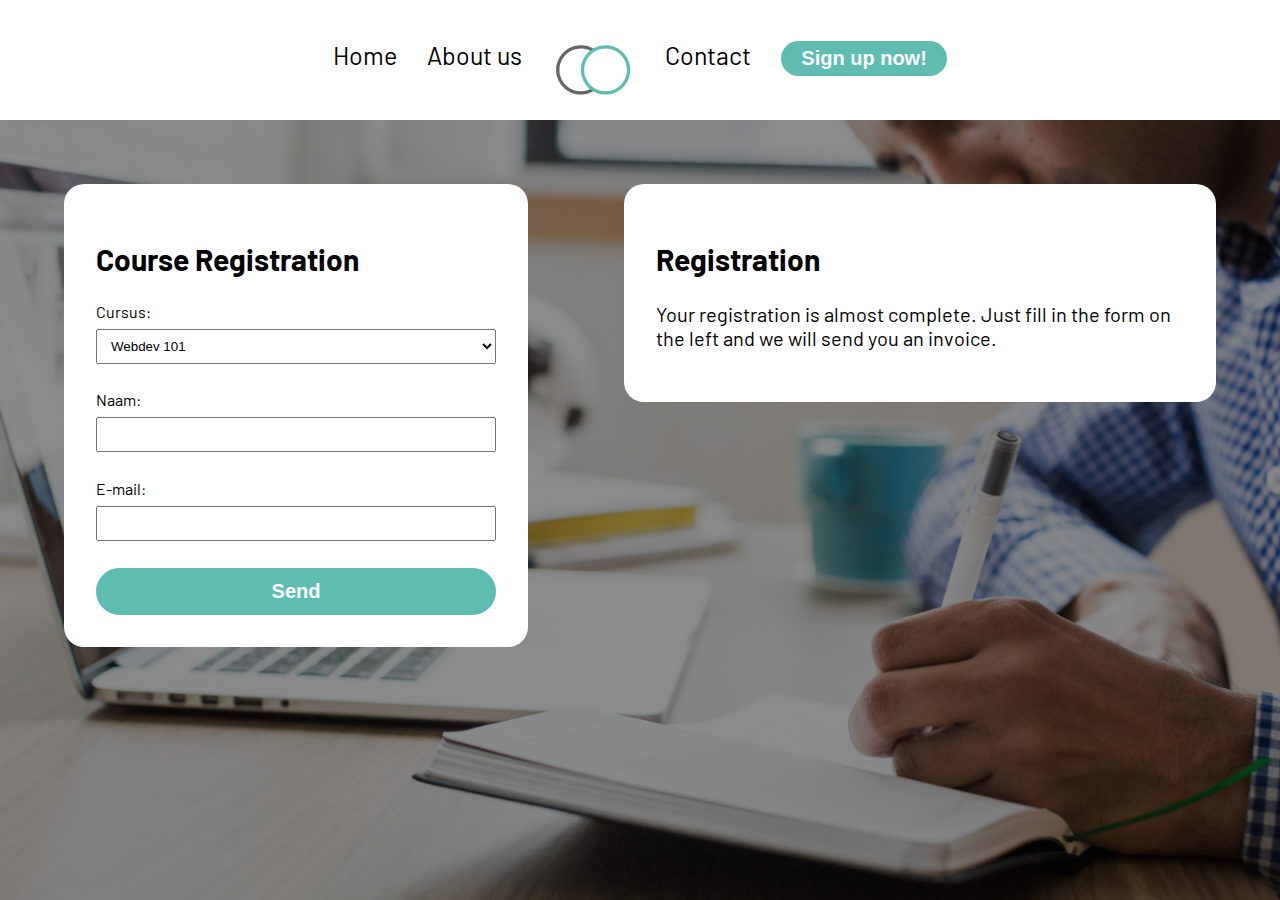
<file: inschrijving.html>
<!DOCTYPE html>
<html lang="en" dir="ltr">
  <head>
    <meta charset="utf-8">
    <link rel="stylesheet" href="css/style.css">
    <link rel="stylesheet" href="css/inschrijving.css">

    <title></title>
  </head>
  <body>
    <header id="header">
      <nav>
        <ul>
          <li><a href="index.html">Home</a></li>
          <li><a href="about.html">About us</a></li>
          <li><a href="index.html"> <img id="logo" src="images/SupportmydayLogo.jpg" alt="logo"> </a></li>
          <li><a href="#footer">Contact</a></li>
          <li><a href="inschrijving.html"><button class="header-button">Sign up now!</button></a> </li>
        </ul>
      </nav>
    </header>


      <div class="inschrijving-wrapper">
          <div class="wrapper">
            <div class="inschrijving-content">
              <div class="form-wrapper">
                <h2>Course Registration</h2>
                <form class="course-form"  method="post">
                    <label for="cursus">Cursus:</label>
                    <select id="cursusSelect" onchange="cursusChange()" class="cursussen" name="cursussen">
                      <option value="webdev">Webdev 101</option>
                      <option value="UI_UX">UI/UX design</option>
                      <option value="SEO">SEO basics</option>
                    </select>
                    <label for="naam">Naam:</label>
                    <input type="text" name="name" value="">
                    <label for="email">E-mail:</label>
                    <input type="text" name="email" value="">
                    <input type="submit" onclick="submit()" name="" value="Send">
                </form>
            </div>

            <div class="side-wrapper">
              <h2 id="cursusTitel">Registration</h2>
              <p id="beschrijving">Your registration is almost complete. Just fill in the form on the left and we will send you an invoice.</p>



            </div>
            </div>

      </div>


    </div>
  </body>
  <script src="javascript/script.js" type="text/javascript">

  </script>

</html>
</file>
<file: css/style.css>
@import url('https://fonts.googleapis.com/css2?family=Barlow:wght@400;600;700&display=swap');
@import url('https://fonts.googleapis.com/css2?family=Montserrat:wght@400;600;700&display=swap');

* {
  box-sizing: border-box;
}

html {
  scroll-behavior: smooth;






}

body {
  margin: 0;
  font-family: 'Barlow';
}

h1 {
  font-size: 50px;
}

p {
  font-size: 20px;
}

h2 {
  font-size: 30px;
}

button {
  background-color: #5EBDB0;
  border: none;
  color: white;
  border-radius: 29px;
  padding: .6em 2em;
  font-size: 20px;
  font-weight: bold;
  cursor: pointer;
}

button:hover{
  color: #5EBDB0;
  background-color: transparent;
  transition: 0.4s;
  border: solid 1px #5EBDB0;

}

.cta-button{
  background-color: white;
  color: #5EBDB0;
}

.cta-button:hover{
  background-color: #5EBDB0;
  color: white;
}

a {
  color: black;
  text-decoration: none;
  cursor: pointer;
}

ul {
  list-style: none;
  margin: 0;
  padding: 0;
}

.hero-wrapper{
  background: linear-gradient(
      rgba(0, 0, 0, 0.45),
      rgba(0, 0, 0, 0.45)
    ), url('../images/1.png');
  background-size: cover;
  background-position: bottom;
  height: 800px;
}

.wrapper {
  padding: 1.5em;
  max-width: 1200px;
  margin: 0 auto;
}

header {
  display: flex;
  justify-content: space-between;
  align-items: baseline;
  background-color: white;
  padding-top: 1.6em;
  padding-bottom: .6em;
  position: fixed;
  width: 100%;
  transition: 0.7s;
  font-size: 25px;
  z-index: 1;

}

nav {
  justify-content: center;
  text-align: center;
  margin: 0 auto;
}

header ul{
  display: flex;
}

header ul li a {
  padding: 0 .6em;
}

 .header-button{
   padding: .3em 1em;
   margin-top: 0;
   display: inline-block;
 }


#logo{
  font-weight: bold;
  height: 60px;
}

.hero-content {
  margin: 15em auto;
  max-width: 550px;
  float: left;
  transition: 0.7s;
  color: white;
}

.hero-content h3 {
  margin: 0;
  color: #5EBDB0;
}

.hero-content h1{
  margin: 0;
}

.cursus-wrapper{
  height: 100vh;
  background-color: white;
}

.cursus-wrapper h1{
  text-align: center;
}

.cursus-content{
  display: flex;
  justify-content: center;
  align-items: center;
  margin: 4em 0;
  align: auto 0;
}

.smartphone {
  height: 500px;
}


.cursus-list li {
  display: flex;
  overflow: hidden;
}

.cursus-list li:hover {


}
.cursus-list .icon-content{
  margin-left: .6em;
  margin-right: .6em;
}

.icon-image {
  width: 64px;
  height: 64px;
}

.team-wrapper{
  height: 100vh;
  ackground-size: cover;
}

.team-wrapper h1{
  padding-top: 2em;
  text-align: center;
}

.team-content {
  text-align: center;
  display: grid;
  grid-template-columns: 1fr 1fr 1fr;
}

.team-content img{
  height: 200px;
}

.instructor {
  padding: 1em;
  margin: 1em;

  -webkit-box-shadow: 19px 22px 29px -7px rgba(92,92,92,0.27);
  -moz-box-shadow: 19px 22px 29px -7px rgba(92,92,92,0.27);
  box-shadow: 19px 22px 29px -7px rgba(92,92,92,0.27);
}

.team-wrapper h3 {
  color:  #5EBDB0;
}

.instructor-inner{
  position: relative;
  width: 100%;
  height: 100%;
  text-align: center;
  transition: transform 0.6s;
  transform-style: preserve-3d;
}

.instructor:hover .instructor-inner{
  transform: rotateY(180deg);
}

.instructor-front, .instructor-back{
  position: absolute;
  width: 100%;
  height: 100%;
  -webkit-backface-visibility: hidden;
  backface-visibility: hidden;
}


.instructor-back {
  transform: rotateY(180deg);
}

.testimonials-wrapper {
  height: 100vh;
  justify-content: center;
  align-items: center;
  margin-bottom: 4em;

}


.testimonial{
  display: flex;
  margin: 8em 5em

}
.testimonial-image {
  margin: 1em;
  height: 200px;
  border-radius: 188px;
}

.cta-wrapper {
  height: 80vh;
  background-color: #5EBDB0;
  color: white;
  text-align: center;
}

.cta-content{
  margin: 10em auto;
}

footer {
  padding-top: 50px;
  background-color: #21756a;
}

.footer-wrapper{
  display: flex;
  color: white;
}

.links-wrapper{
  margin: auto 10em;

}

.links-wrapper ul li {
  margin: 2em 0;
}

.footer-logo{
  height: 500px;
}

footer a{
  color: white;
}


input[type=text] {
  width: 200px;
  display: block;
  padding: 8px 10px;
  margin: .6em 0 2em;
}

input[type=submit] {
  width: 200px;
  background-color: white;
  border: none;
  color: #5EBDB0;
  border-radius: 29px;
  padding: .6em 2em;
  font-size: 20px;
  font-weight: bold;
}
/*************************************************************************************************************************/
</file>
<file: css/inschrijving.css>
.inschrijving-wrapper {
  background: linear-gradient(
      rgba(0, 0, 0, 0.45),
      rgba(0, 0, 0, 0.45)
    ), url('../images/man-using-ballpoint-pen-374820.jpg');
  background-size: cover;
  height: 100vh;
}

.inschrijving-content {
  display: flex;
  padding-top: 10em;
}

.form-wrapper{
  background: white;
  padding: 2em;
  border-radius: 20px;
}

.side-wrapper{
  background: white;
  padding: 2em;
  border-radius: 20px;
  margin-left: 6em;
  height: 20%;
}

input[type=text], select {
  width: 400px;
  display: block;
  padding: 8px 10px;
  margin: .6em 0 2em;
}

input[type=submit] {
  width: 400px;
  background-color: #5EBDB0;
  border: none;
  color: white;
  border-radius: 29px;
  padding: .6em 2em;
  font-size: 20px;
  font-weight: bold;
}
</file>
